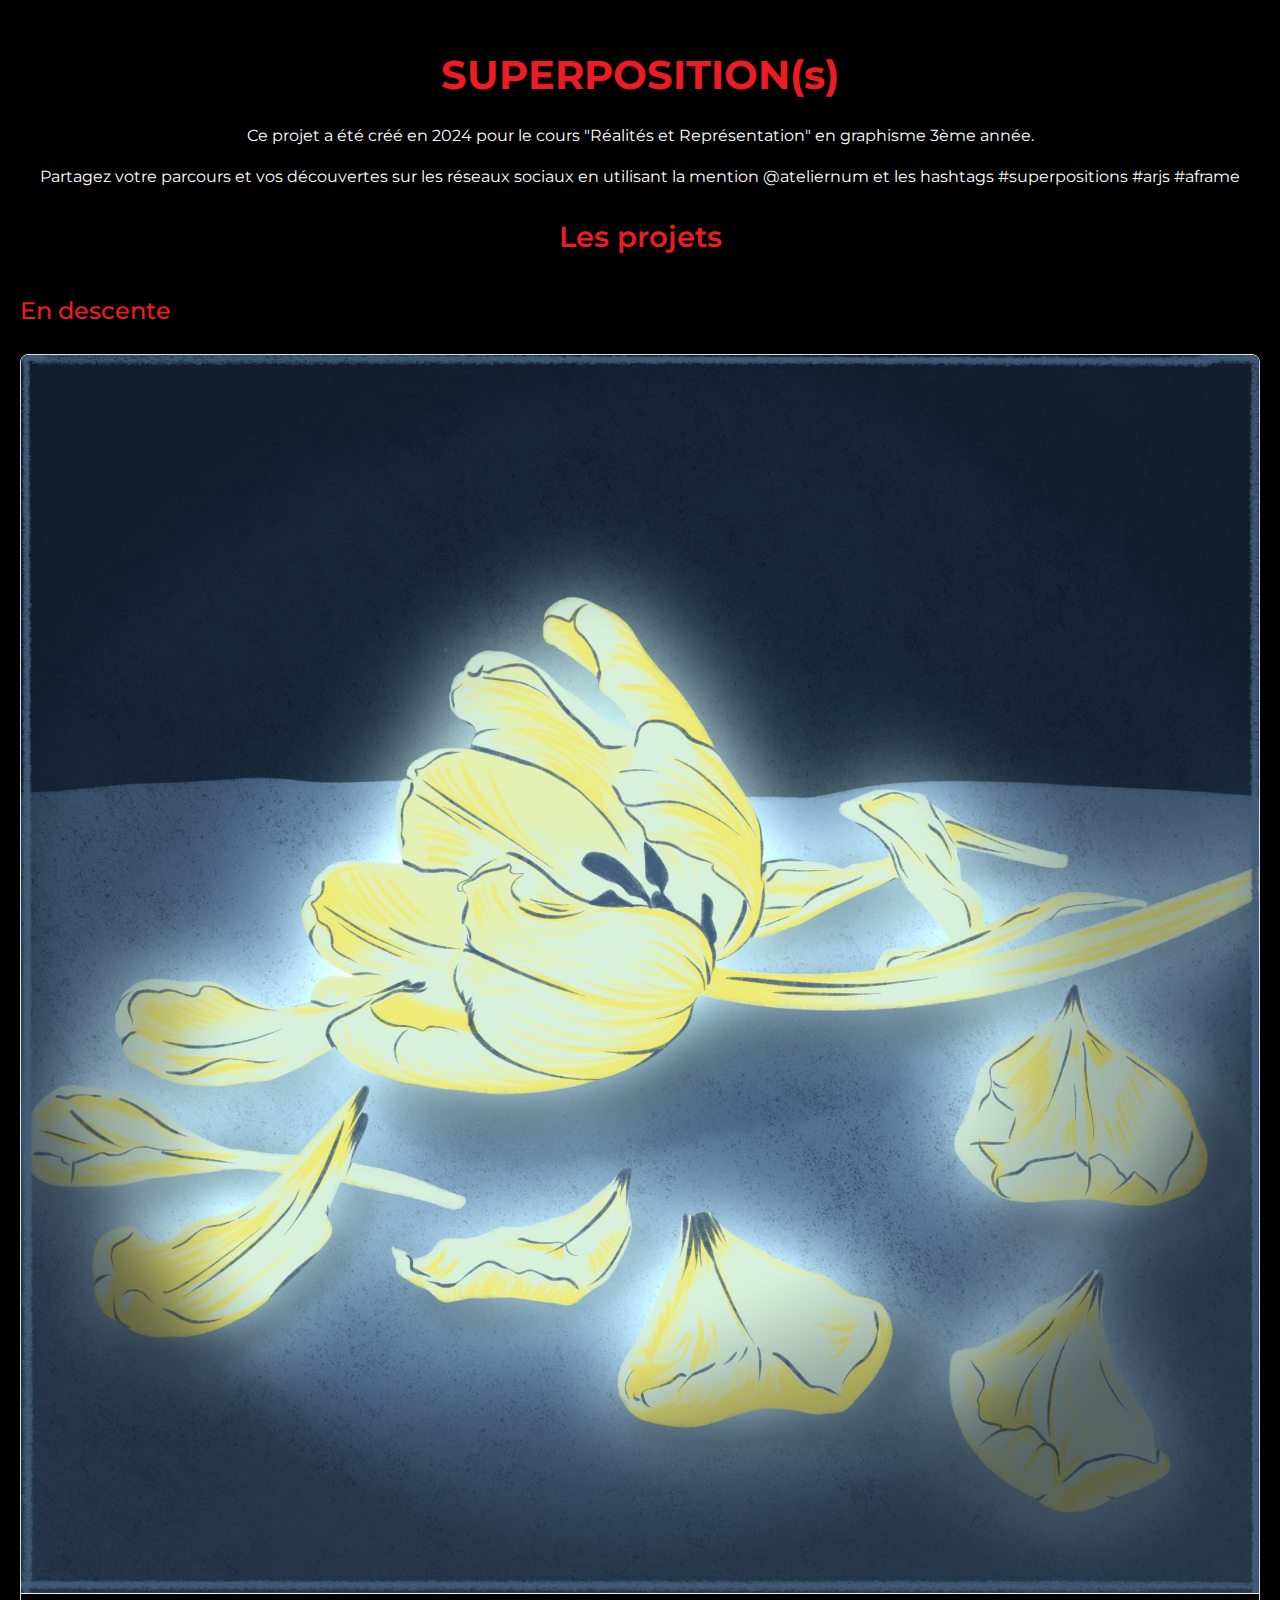
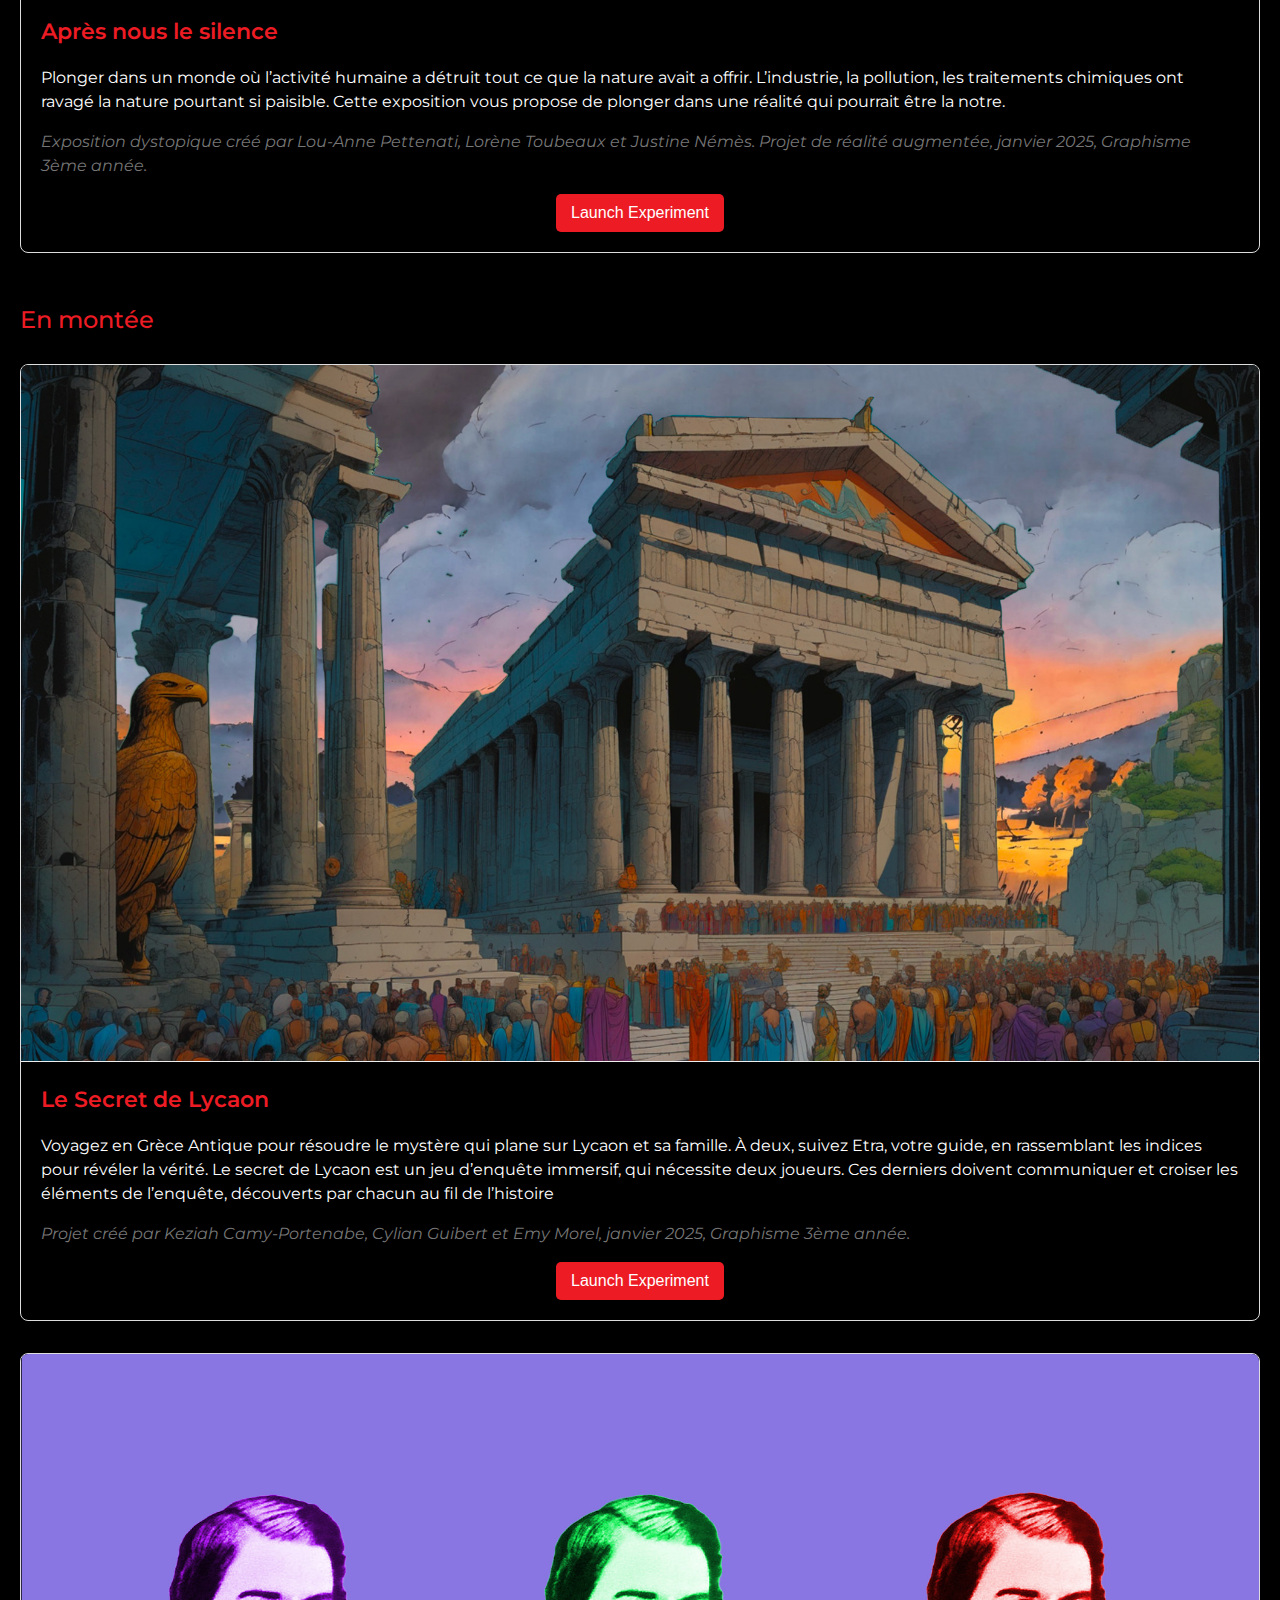
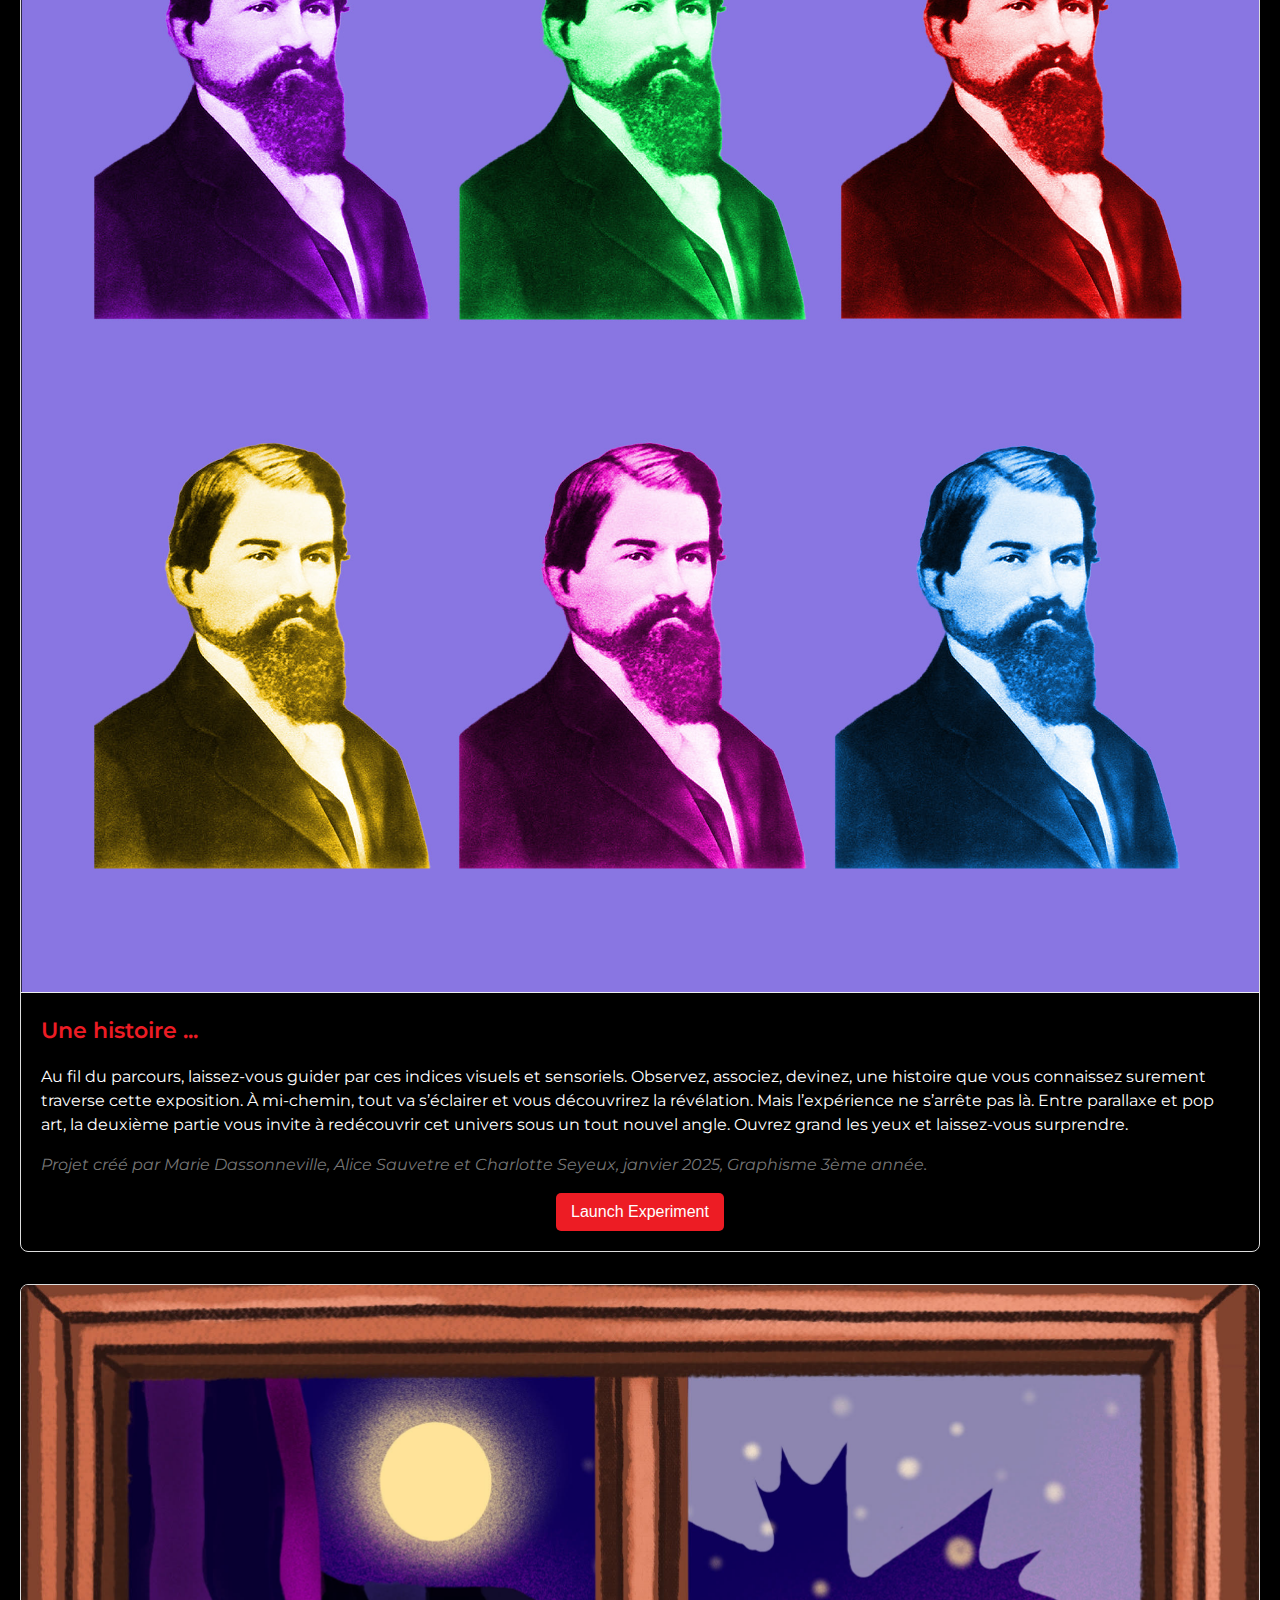
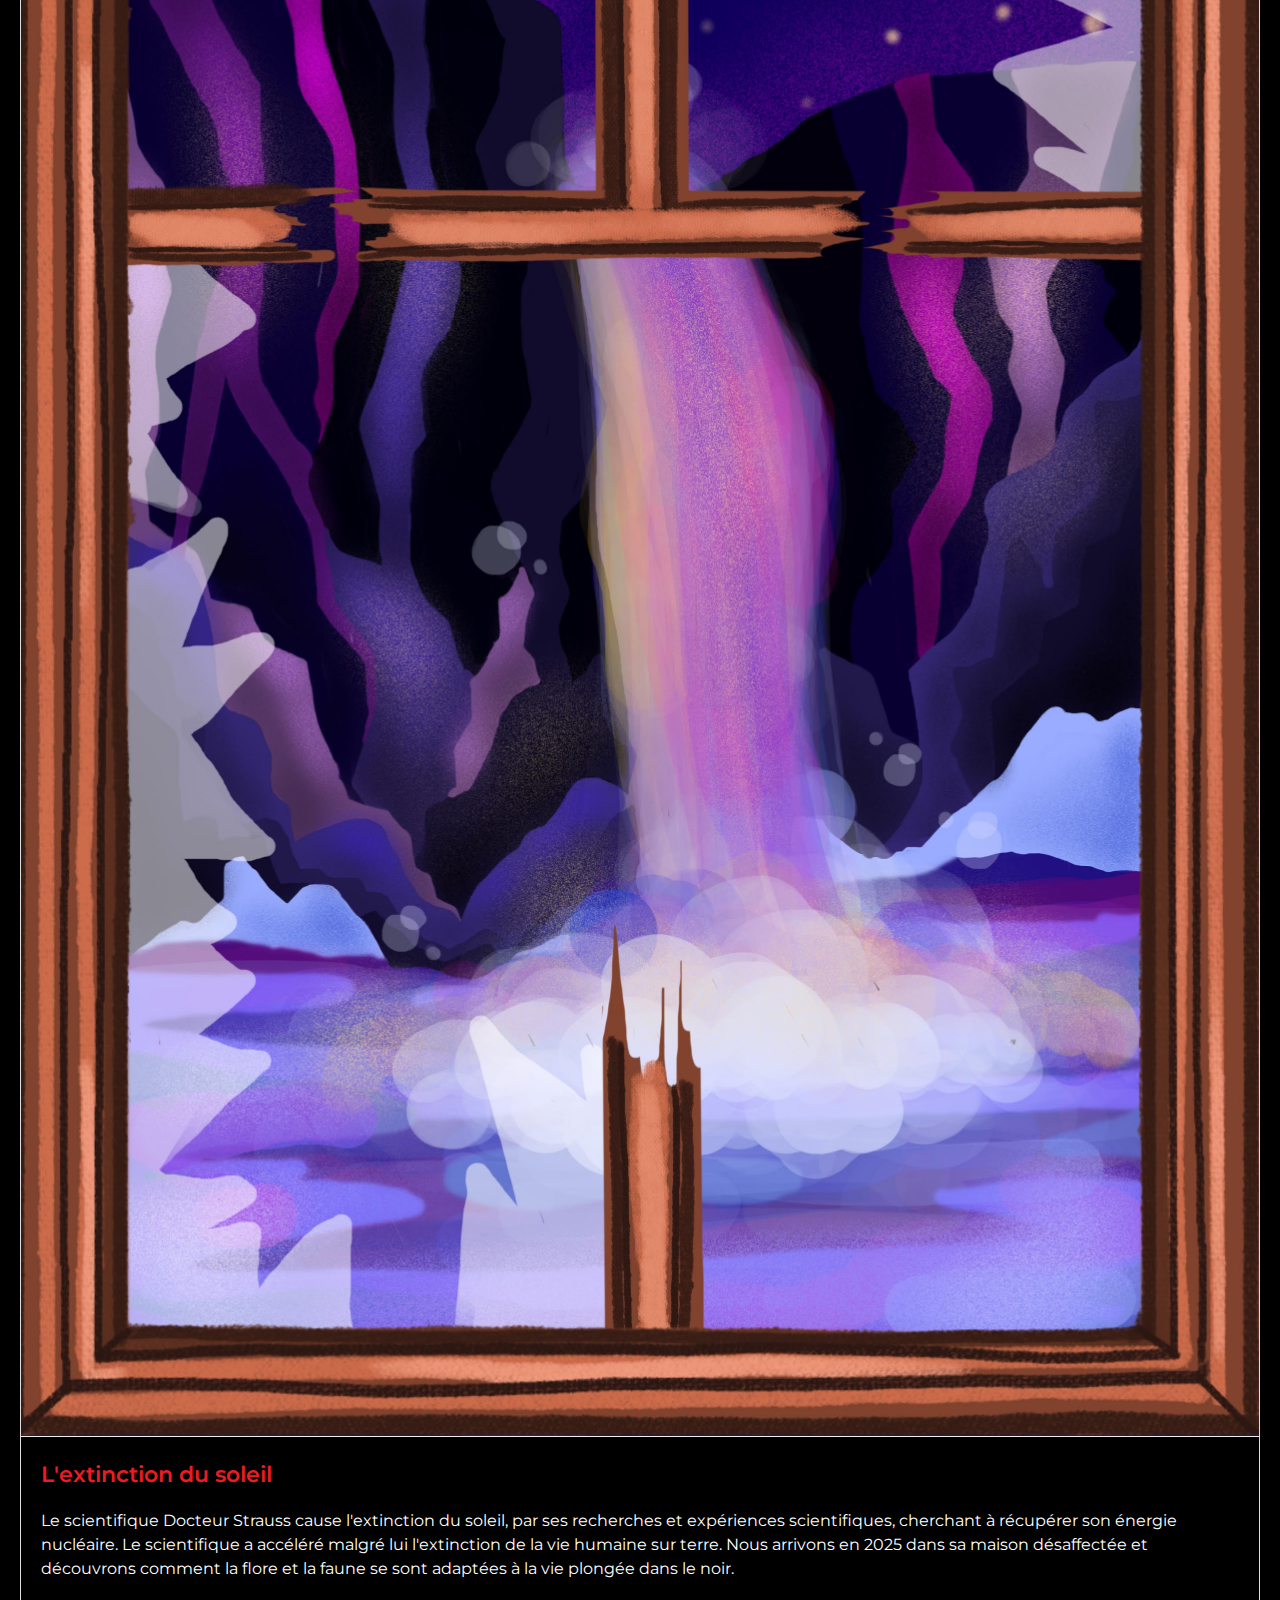
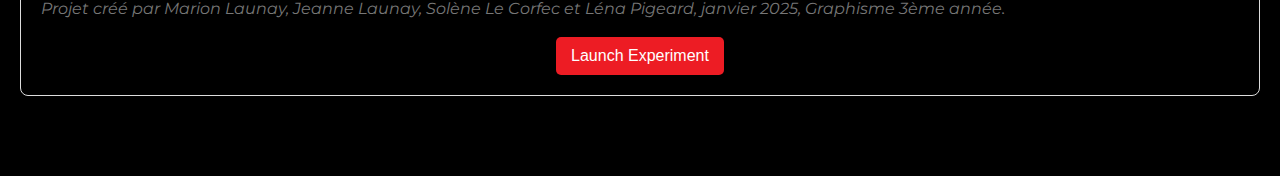
<file: index.html>
<!DOCTYPE html>
<html lang="en">

<head>
    <meta charset="UTF-8">
    <meta name="viewport" content="width=device-width, initial-scale=1.0">
    <title>Superpositions</title>
    <!-- Google Fonts - Montserrat -->
    <link rel="preconnect" href="https://fonts.googleapis.com">
    <link rel="preconnect" href="https://fonts.gstatic.com" crossorigin>
    <link href="https://fonts.googleapis.com/css2?family=Montserrat:wght@400;500;600;700&display=swap" rel="stylesheet">
    <link rel="stylesheet" href="styles.css">
</head>

<body>
    <header>
        <h1 class="red-title">SUPERPOSITION(s)</h1>
        <p> Ce projet a été créé en 2024 pour le cours "Réalités et Représentation" en graphisme 3ème année.</p>
        <p> Partagez votre parcours et vos découvertes sur les réseaux sociaux en utilisant la mention
            @ateliernum et les hashtags #superpositions #arjs #aframe</p>
        <h2 class="red-title">Les projets</h2>
    </header>

    <main>
        <section>
            <h3 class="red-title">En descente</h3>
            <div class="card-container">
                <a href="#" class="card">
                    <img src="./Projet_ApresNousLeSilence/192509_I complet Ju.jpg" alt="Image du projet Après nous le silence">
                    <div class="card-content">
                        <h2 class="red-title">Après nous le silence</h2>
                        <p>Plonger dans un monde où l’activité humaine a détruit tout ce que la nature avait a offrir.
                            L’industrie, la pollution, les traitements chimiques ont ravagé la nature pourtant si paisible.
                            Cette exposition vous propose de plonger dans une réalité qui pourrait être la notre.</p>
                        <p class="project-info"><i>Exposition dystopique créé par Lou-Anne Pettenati, Lorène Toubeaux et Justine Némès.
                                Projet de réalité augmentée, janvier 2025, Graphisme 3ème année.</i></p>
                        <button class="launch-button" onclick="openNewPage('./Projet_ApresNousLeSilence/index.html')">Launch Experiment</button>
                    </div>
                </a>
            </div>
        </section>

        <section>
            <h3 class="red-title">En montée</h3>
            <div class="card-container">
                <a href="#" class="card">
                    <img src="./Projet_LeSecretDeLycaon/192270_fond-pres.jpg" alt="Image du projet Le Secret de Lycaon">
                    <div class="card-content">
                        <h2 class="red-title">Le Secret de Lycaon</h2>
                        <p>Voyagez en Grèce Antique pour résoudre le mystère qui plane sur Lycaon et sa famille.
                            À deux, suivez Etra, votre guide, en rassemblant les indices pour révéler la vérité.
                            Le secret de Lycaon est un jeu d’enquête immersif, qui nécessite deux joueurs.
                            Ces derniers doivent communiquer et croiser les éléments de l’enquête, découverts par chacun au fil
                            de l’histoire</p>
                        <p class="project-info"><i>Projet créé par Keziah Camy-Portenabe, Cylian Guibert et Emy Morel, janvier 2025, Graphisme 3ème
                                année.</i></p>
                         <button class="launch-button" onclick="openNewPage('./Projet_LeSecretDeLycaon/index.html')">Launch Experiment</button>
                    </div>
                </a>

                <a href="#" class="card">
                    <img src="./Projet_UneHistoire/192294_visuel pre╠üsentation.jpg" alt="Image du projet Une histoire ...">
                    <div class="card-content">
                        <h2 class="red-title">Une histoire ...</h2>
                        <p>Au fil du parcours, laissez-vous guider par ces indices visuels et sensoriels. Observez, associez, devinez, une histoire que vous connaissez surement traverse cette exposition.
                            À mi-chemin, tout va s’éclairer et vous découvrirez la révélation.
                            Mais l’expérience ne s’arrête pas là. Entre parallaxe et pop art, la deuxième partie vous invite à redécouvrir cet univers sous un tout nouvel angle.
                            Ouvrez grand les yeux et laissez-vous surprendre.</p>
                        <p class="project-info"><i>Projet créé par Marie Dassonneville, Alice Sauvetre et Charlotte Seyeux, janvier 2025, Graphisme 3ème
                                année.</i></p>
                         <button class="launch-button" onclick="openNewPage('./Projet_UneHistoire/index.html')">Launch Experiment</button>
                    </div>
                </a>

                <a href="#" class="card">
                    <img src="./Projet_LExtinctionDuSoleil/192243_imagepr├®sentationGroupe2.jpg" alt="Image du projet L'extinction du soleil">
                    <div class="card-content">
                        <h2 class="red-title">L'extinction du soleil</h2>
                        <p>Le scientifique Docteur Strauss cause l'extinction du soleil, par ses recherches et expériences scientifiques, cherchant à récupérer son énergie nucléaire.
                            Le scientifique a accéléré malgré lui l'extinction de la vie humaine sur terre. Nous arrivons en 2025 dans sa maison désaffectée et découvrons comment la
                            flore et la faune se sont adaptées à la vie plongée dans le noir. </p>
                        <p class="project-info"><i>Projet créé par Marion Launay, Jeanne Launay, Solène Le Corfec et Léna Pigeard, janvier 2025, Graphisme 3ème
                                année.</i></p>
                        <button class="launch-button" onclick="openNewPage('./Projet_LExtinctionDuSoleil/index.html')">Launch Experiment</button>
                    </div>
                </a>
            </div>
        </section>
    </main>



    <script>
        function openNewPage(pageURL) {
            window.open(pageURL, '_blank').focus(); // Open in a new tab/window and focus it
        }
    </script>
</body>

</html>
</file>
<file: styles.css>
/* styles.css */

/* ---  Root variables for colors --- */
:root {
    --primary-red: #ed1c24; /*  The red from the logo */
    --darker-red: #c01318;   /* A slightly darker red for hover effects */
}


/* General Styles */
body {
    font-family: 'Montserrat', sans-serif;
    margin: 0;
    background-color: #000000;
    color: #ffffff;
    line-height: 1.6;
    padding-top: 1rem;
    padding-bottom: 2rem;
}

header {
    text-align: center;
    margin-bottom: 2rem;
}

/* --- Use the red-title class for all titles --- */
h1, h2, h3, .card h2 {
    color: var(--primary-red);
}

h1 {
    font-size: 2.5rem;
    font-weight: 700;
    margin-bottom: 0.5rem;
}

h2 {
    font-size: 1.8rem;
    font-weight: 600;
    margin-bottom: 1rem;
}

h3 {
    font-size: 1.5rem;
    font-weight: 500;
    margin-bottom: 1.5rem;
    margin-top: 2rem;
    padding-left: 20px;
}

.card h2 { /* Targeting h2 specifically inside .card */
    font-size: 1.4rem;
    font-weight: 600;
    margin: 0;
}


section {
    margin-bottom: 3rem;
}

/* Card Container Styles */
.card-container {
    display: flex;
    flex-direction: column;
    gap: 2rem;
    padding: 0 20px;
    width: auto;
    margin: 0;
}

/* Card Styles */
.card {
    display: flex;
    flex-direction: column;
    background-color: rgb(0, 0, 0);
    border: 1px solid #ddd;
    border-radius: 8px;
    overflow: hidden;
    text-decoration: none;
    color: inherit;
    transition: transform 0.2s ease;
}


.card img {
    width: 100%;
    height: auto;
    object-fit: cover;
    border-bottom: 1px solid #eee;
}

.card-content {
    padding: 20px;
    display: flex;
    flex-direction: column;
    gap: 1rem;
    flex-grow: 1;
}


.card p {
    font-size: 1rem;
    margin: 0;
    line-height: 1.5;
}

.project-info {
    font-size: 0.9rem;
    color: #777;
    margin-top: auto;
}

/* Launch Button Styles */
.launch-button {
    background-color: var(--primary-red); /* Use the variable */
    color: white;
    padding: 10px 15px;
    border: none;
    border-radius: 5px;
    cursor: pointer;
    font-size: 1rem;
    font-weight: 500;
    transition: background-color 0.2s ease;
    margin-top: auto;  /* Push button to the bottom */
    align-self: center; /* Center the button horizontally */
}

.launch-button:hover {
    background-color: var(--darker-red); /* Use the darker red variable */
}
</file>
